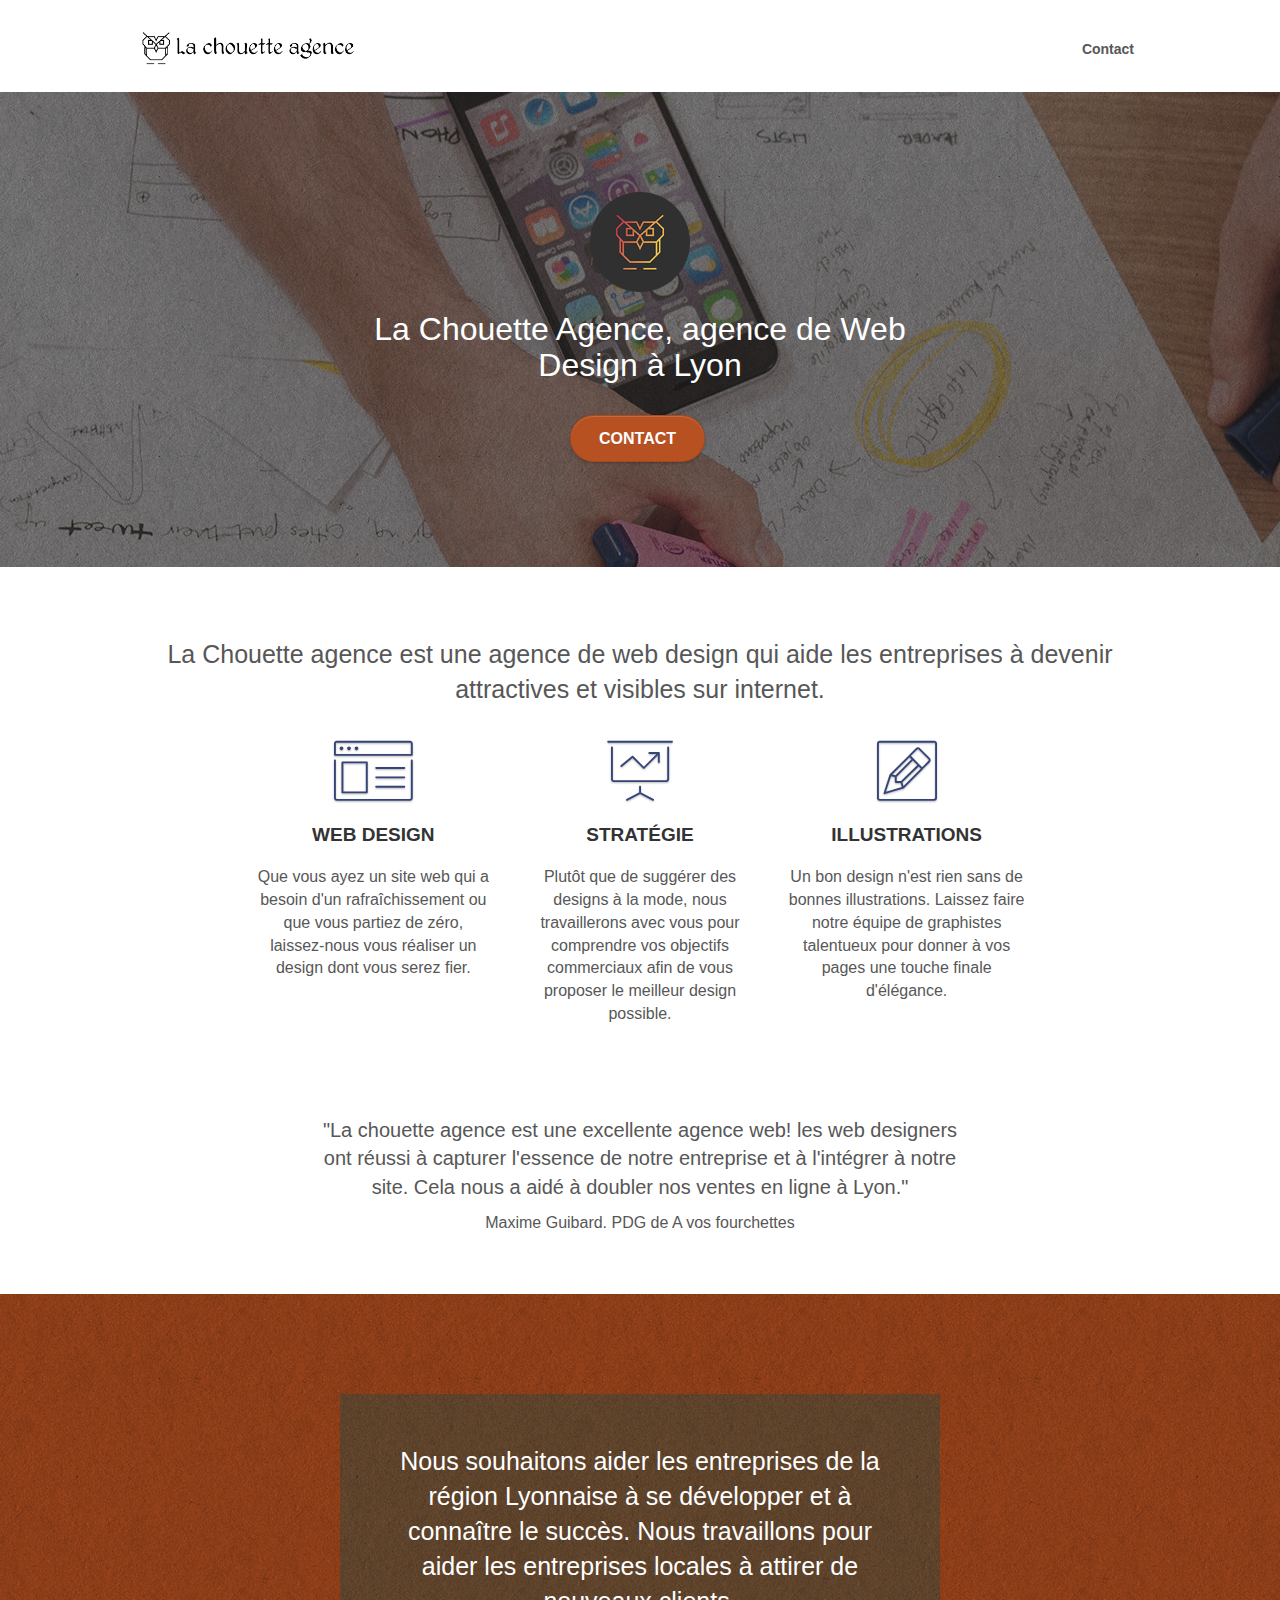
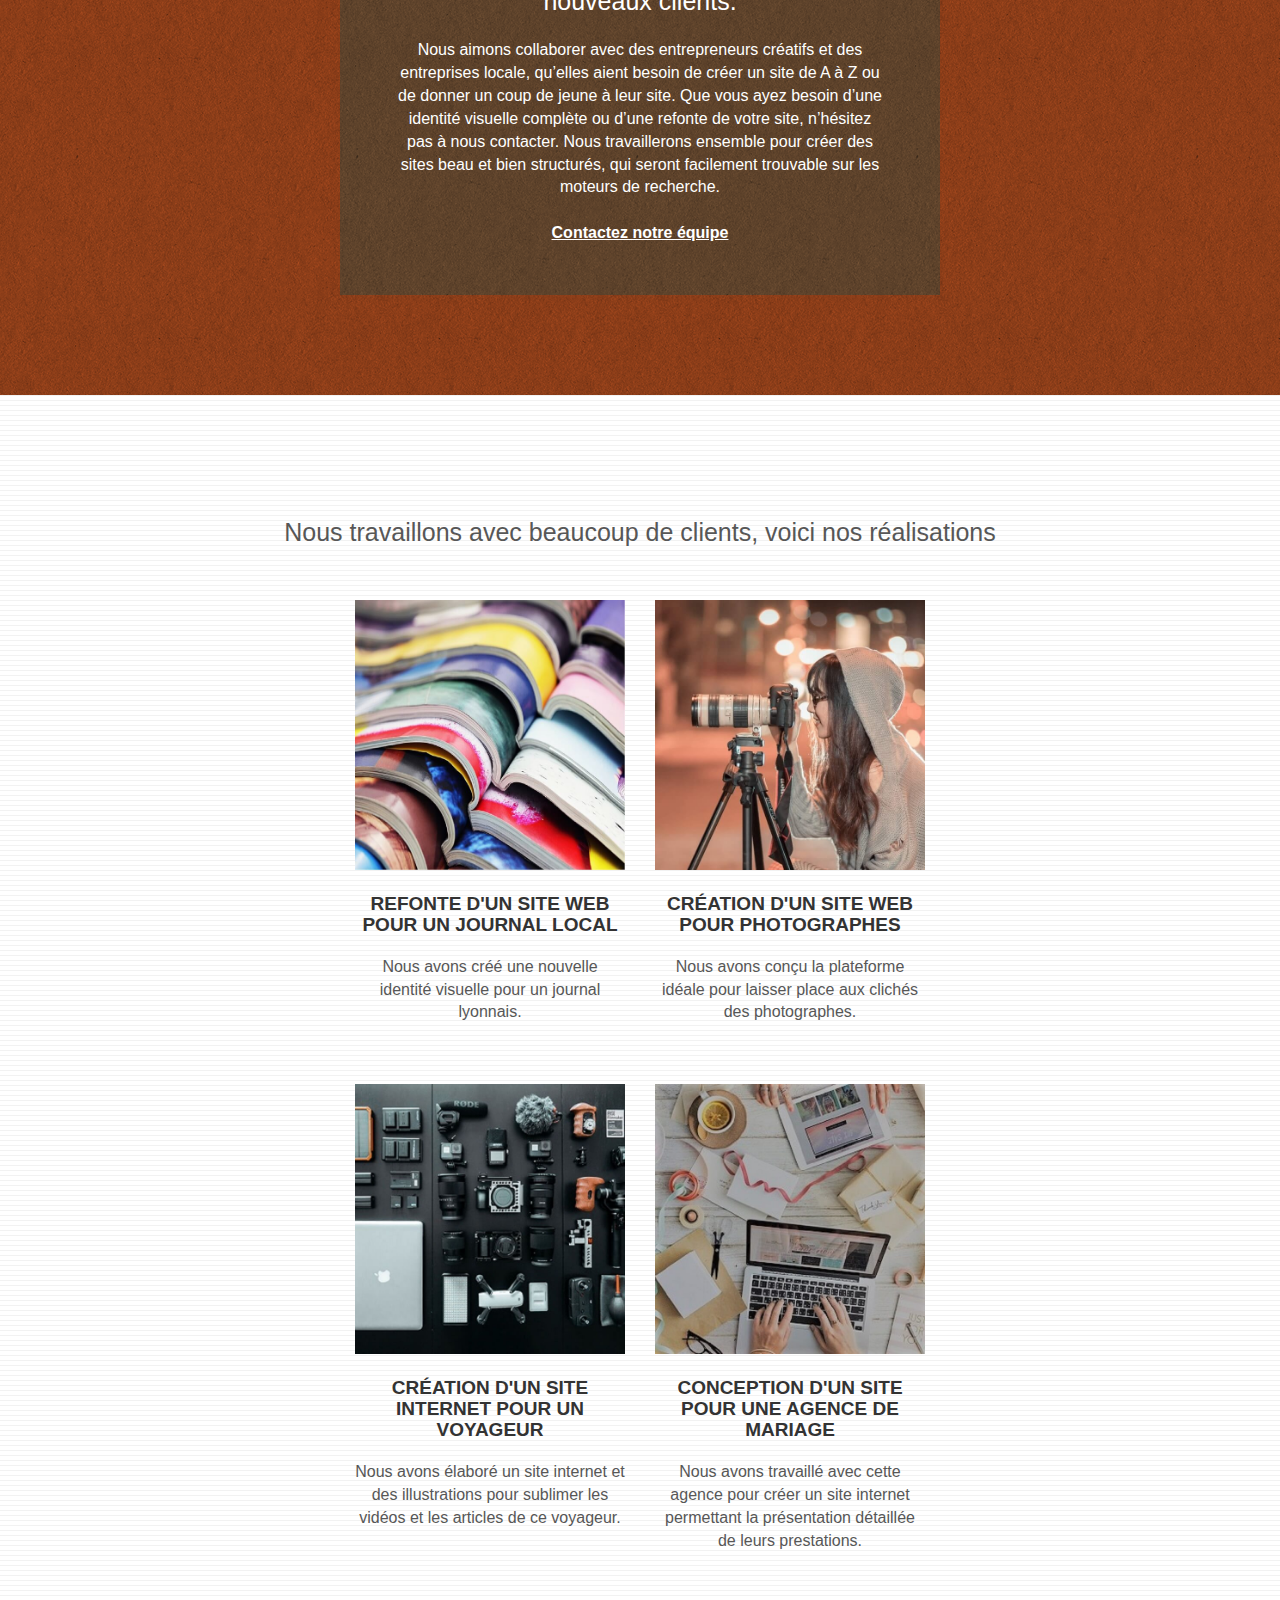
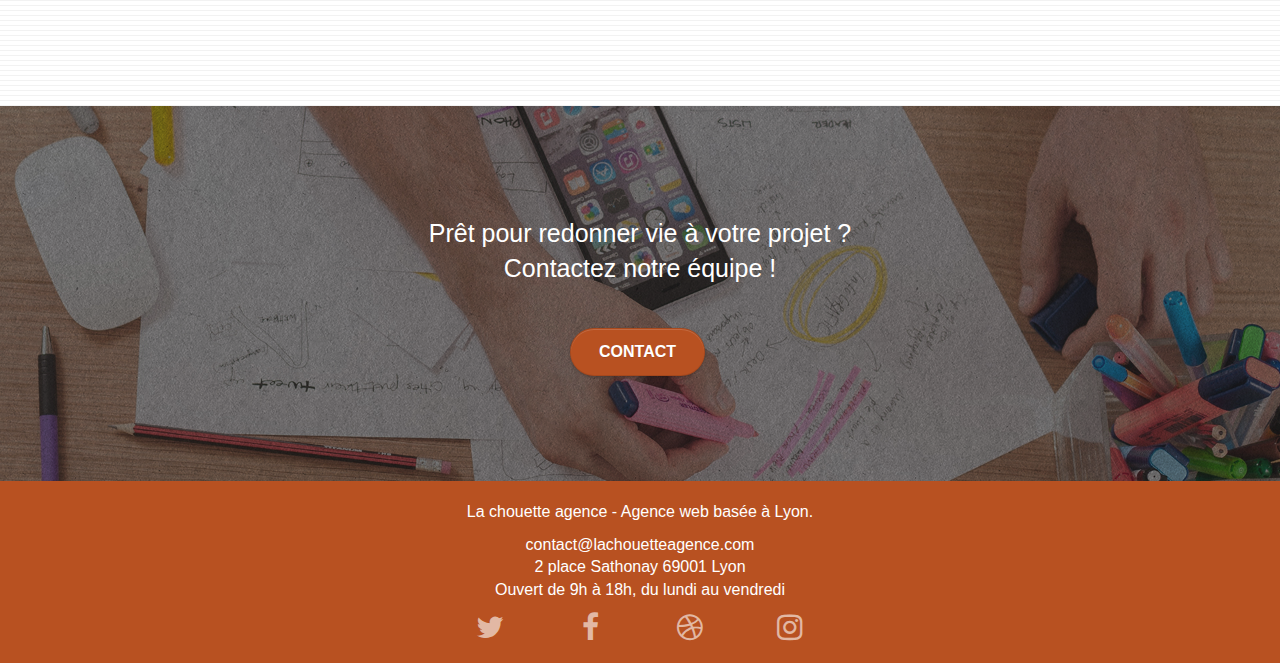
<file: index.html>
<!doctype html>
<html lang="fr">
	<head>
		<meta charset="utf-8">
		<meta name="description" content="Vous avez un projet web? La Chouette agence vous accompagne et vous guide pour donner vie à votre projet! Design de site internet et mobile. Présente sur Lyon, nous aidons les entreprises locales dans leur développement. Contactez-nous!">
		<meta name="robots" content="index, follow">
		<meta name="viewport" content="width=device-width, initial-scale=1.0, viewport-fit=cover">
		<link rel="shortcut icon" type="image/png" href="favicon.jpg">
		
		<link rel="stylesheet" type="text/css" href="./css/bootstrap.css">
		<link rel="stylesheet" type="text/css" href="style.css">
		<link rel="stylesheet" type="text/css" href="./css/font-awesome.css">
		<link rel="stylesheet" type="text/css" href="./css/et-line.css">
		
		
		<script src="./js/jquery-2.1.0.js"></script>
		<script src="./js/bootstrap.js"></script>
		<script src="./js/blocs.js"></script>
		<script src="./js/jquery.touchSwipe.js" defer></script>
		<script src="./js/gmaps.js"></script>

		<title>La Chouette agence, votre agence de Web Design sur Lyon!</title>

		
		<!-- Analytics -->
	
		<!-- Analytics END -->
		
	</head>

	<body>
		<!-- Principal conteneur -->
		<div class="page-container">
		
			<header class="bloc bgc-white l-bloc " id="bloc-0">
				<div class="container bloc-sm">
					<nav class="navbar row">
						<div class="navbar-header">
						<a class="navbar-brand" href="index.html" aria-label="Revenir sur la page d'accueil"><img src="img/la-chouette-agence.png" alt="logo et marque de la chouette agence atelier de web design lyon" height="40" /></a>
						</div>
						<a class="contact" href="Contactez-votre-agence-de-web-design.html" aria-label="Aller sur le formulaire de contact">Contact</a>
					</nav>
				</div>
			</header>

			<!-- presentation -->
			<main class="bloc bgc-dark-slate-blue bg-banniere d-bloc bg-t-edge bloc-bg-texture texture-paper b-parallax" id="bloc-1-hero">
				<div class="container bloc-lg">
					<div class="row tight-width-whitespace">
						<div class="col-sm-12">
							<img src="img/logo.png" class="center-block image-resize-mode" width="100" alt="logo chouette de la chouette agence" />
							<h1 class="text-center hero-bloc-text white">La Chouette Agence, agence de Web Design à Lyon</h1>
							<div class="text-center">
								<a href="Contactez-votre-agence-de-web-design.html" class="btn btn-lg btn-clean btn-rd cta-hero btn-atomic-tangerine" id="cta-hero" aria-label="Aller sur le formulaire de contact">Contact</a>
							</div>
						</div>
					</div>
				</div>
			</main>

			<!-- services -->
			<article class="bloc bgc-white l-bloc">
				<div class="container bloc-md">	
					<h2 class="text-center">La Chouette agence est une agence de web design qui aide les entreprises à devenir attractives et visibles sur internet.</h2>
					<div class="row voffset-lg med-width-whitespace">
						<article class="col-sm-4">
							<div class="text-center">
								<span class="et-icon-browser sm-shadow icon-dark-slate-blue icons icon-lg"></span>
							</div>
							<h3 class="mg-md text-center">Web design</h3>
							<p class="text-center ">Que vous ayez un site web qui a besoin d'un rafraîchissement ou que vous partiez de zéro, laissez-nous vous réaliser un design dont vous serez fier.</p>
						</article>
						<article class="col-sm-4">
							<div class="text-center">
								<span class="et-icon-presentation sm-shadow icon-dark-slate-blue icons icon-lg"></span>
							</div>
							<h3 class="mg-md text-center">Stratégie</h3>
							<p class="text-center ">Plutôt que de suggérer des designs à la mode, nous travaillerons avec vous pour comprendre vos objectifs commerciaux afin de vous proposer le meilleur design possible.</p>
						</article>
						<article class="col-sm-4">
							<div class="text-center">
								<span class="et-icon-edit sm-shadow icon-dark-slate-blue icons icon-lg"></span>
							</div>
							<h3 class="mg-md text-center">Illustrations</h3>
							<p class="text-center ">Un bon design n'est rien sans de bonnes illustrations. Laissez faire notre équipe de graphistes talentueux pour donner à vos pages une touche finale d'élégance.</p>
						</article>
					</div>
					<div class="row voffset-lg voffset">
						<div class="col-xs-12 col-md-8 col-md-offset-2 text-center">
							<p class="avis">"La chouette agence est une excellente agence web! les web designers ont réussi à capturer l'essence de notre entreprise et à l'intégrer à notre site. Cela nous a aidé à doubler nos ventes en ligne à Lyon."</p>
							<p>Maxime Guibard. PDG de A vos fourchettes</p>
						</div>
					</div>
				</div>
			</article>

			<!-- what-i-do -->
			<article class="bloc tc-white bgc-atomic-tangerine bg-presentation d-bloc bloc-bg-texture texture-paper b-parallax">
				<div class="container bloc-lg">
					<div class="row tight-width-whitespace black-background">
						<div class="col-sm-12">
							<h2 class="mg-md text-center tc-white">Nous souhaitons aider les entreprises de la région Lyonnaise à se développer et à connaître le succès. Nous travaillons pour aider les entreprises locales à attirer de nouveaux clients.</h2>
							<p class="text-center white">Nous aimons collaborer avec des entrepreneurs créatifs et des entreprises locale, qu’elles aient besoin de créer un site de A à Z ou de donner un coup de jeune à leur site. Que vous ayez besoin d’une identité visuelle complète ou d’une refonte de votre site, n’hésitez pas à nous contacter. Nous travaillerons ensemble pour créer des sites beau et bien structurés, qui seront facilement trouvable sur les moteurs de recherche. <br><br><a class="ltc-white bold-link" href="Contactez-votre-agence-de-web-design.html" aria-label="Aller sur le formulaire de contact">Contactez notre équipe</a></p>
						</div>
					</div>
				</div>
			</article>

			<!-- portfolio -->
			<article class="bloc bgc-white bg-lines-h2-bg bg-repeat l-bloc">
				<div class="container bloc-lg">
					<h2 class="text-center">Nous travaillons avec beaucoup de clients, voici nos réalisations</h2>
					<div class="row tight-width-whitespace portfolio-row">
						<section class="col-sm-6">
							<a href="#" data-lightbox="img/1.jpg" data-gallery-id="gallery-1" data-caption="Refonte d'un site web pour un journal local" data-frame="snapshot-lb"><img src="img/1.jpg" alt="livres ouverts empilés" class="img-responsive portfolio-thumb" /></a>
							<h3 class="mg-md text-center">Refonte d'un site web pour un journal local</h3>
							<p class="text-center">Nous avons créé une nouvelle identité visuelle pour un journal lyonnais.</p>
						</section>
						<section class="col-sm-6">
							<a href="#" data-lightbox="img/2.jpg" data-gallery-id="gallery-1" data-caption="Création d'un site web pour photographes" data-frame="snapshot-lb"><img src="img/2.jpg" class="img-responsive portfolio-thumb" alt="photographe de profil" /></a>
							<h3 class="mg-md text-center">Création d'un site web pour photographes</h3>
							<p class="text-center">Nous avons conçu la plateforme idéale pour laisser place aux clichés des photographes.</p>
						</section>
					</div>
					<div class="row tight-width-whitespace portfolio-row">
						<section class="col-sm-6">
							<a href="#" data-lightbox="img/3.jpg" data-gallery-id="gallery-1" data-caption="Création d'un site internet pour un voyageur" data-frame="snapshot-lb"><img src="img/3.jpg" class="img-responsive portfolio-thumb" alt="matériel photographique et informatique d'un voyageur"/></a>
							<h3 class="mg-md text-center">Création d'un site internet pour un voyageur</h3>
							<p class="text-center">Nous avons élaboré un site internet et des illustrations pour sublimer les vidéos et les articles de ce voyageur.</p>
						</section>
						<section class="col-sm-6">
							<a href="#" data-lightbox="img/4.jpg" data-gallery-id="gallery-1" data-caption="Conception d'un site pour une agence de mariage" data-frame="snapshot-lb"><img src="img/4.jpg" class="img-responsive portfolio-thumb" alt="conception et travail créatif sur bureau" /></a>
							<h3 class="mg-md text-center">Conception d'un site pour une agence de mariage</h3>
							<p class="text-center">Nous avons travaillé avec cette agence pour créer un site internet permettant la présentation détaillée de leurs prestations.</p>
						</section>
					</div>
				</div>
			</article>

			<!-- cta -->
			<aside class="bloc bgc-dark-slate-blue bg-banniere d-bloc bloc-bg-texture texture-paper" id="bloc-5-cta">
				<div class="container bloc-lg">
					<div class="col-sm-12 text-center">
						<h2 class="mg-md text-center white">Prêt pour redonner vie à votre projet ?<br>Contactez notre équipe !</h2>
						<a href="Contactez-votre-agence-de-web-design.html" class="btn btn-atomic-tangerine btn-clean btn-rd btn-lg cta-hero" aria-label="Aller sur le formulaire de contact">Contact</a>
					</div>
				</div>
			</aside>

			<footer class="bloc bgc-atomic-tangerine d-bloc" id="bloc-8">
				<div class="container bloc-sm">
					<div class="row">
						<div class="col-sm-12">
							<p class="text-center white">La chouette agence - Agence web basée à Lyon.</p>
							<p class="text-center white">contact@lachouetteagence.com<br>2 place Sathonay 69001 Lyon<br>Ouvert de 9h à 18h, du lundi au vendredi<br></p>
							<div class="row row-no-gutters social">
								<div class="col-sm-3">
									<div class="text-center">
										<a class="social" href="http://twitter.com/" target="_blank" aria-label="Lien vers le site twitter"><span class="fa fa-twitter icon-md"></span></a>
									</div>
								</div>
								<div class="col-sm-3">
									<div class="text-center">
										<a class="social" href="https://www.facebook.com/" target="_blank" aria-label="Lien vers le site facebook"><span class="fa fa-facebook icon-md"></span></a>
									</div>
								</div>
								<div class="col-sm-3">
									<div class="text-center">
										<a class="social" href="https://dribbble.com/" target="_blank" aria-label="Lien vers le site dribble"><span class="fa fa-dribbble icon-md"></span></a>
									</div>
								</div>
								<div class="col-sm-3">
									<div class="text-center">
										<a class="social" href="https://www.instagram.com/?hl=fr" target="_blank" aria-label="Lien vers le site instagram"><span class="fa fa-instagram icon-md"></span></a>
									</div>
								</div>
							</div>
						</div>
					</div>
				</div>
			</footer>
		</div>
	</body>
</html>
</file>
<file: style.css>
body {
    margin: 0;
    padding: 0;
    background: #FFF;
    overflow-x: hidden;
    -webkit-font-smoothing: antialiased;
    -moz-osx-font-smoothing: grayscale;
}

form {
    margin-right: 6%;
    margin-left: 6%;
}

a,
button {
    transition: all .3s ease-in-out;
    outline: none!important;
}

a:hover {
    text-decoration: none;
    cursor: pointer;
}

#page-loading-blocs-notifaction {
    position: fixed;
    top: 0;
    bottom: 0;
    width: 100%;
    z-index: 100000;
    background: #FFFFFF url("img/pageload-spinner.gif") no-repeat center center;
}

.bloc {
    width: 100%;
    clear: both;
    background: 50% 50% no-repeat;
    padding: 0 50px;
    -webkit-background-size: cover;
    -moz-background-size: cover;
    -o-background-size: cover;
    background-size: cover;
    position: relative;
}

.bloc .container {
    padding-left: 0;
    padding-right: 0;
}

.bloc-lg {
    padding: 100px 50px;
}

.bloc-md {
    padding: 50px;
}

.bloc-sm {
    padding: 20px 50px;
}

.bg-center,
.bg-l-edge,
.bg-r-edge,
.bg-t-edge,
.bg-b-edge,
.bg-tl-edge,
.bg-bl-edge,
.bg-tr-edge,
.bg-br-edge,
.bg-repeat {
    -webkit-background-size: auto!important;
    -moz-background-size: auto!important;
    -o-background-size: auto!important;
    background-size: auto!important;
}

.bg-repeat {
    background: repeat;
}

.bg-t-edge {
    background: top no-repeat;
}

.bloc-bg-texture::before {
    content: "";
    background-size: 2px 2px;
    position: absolute;
    top: 0;
    bottom: 0;
    left: 0;
    right: 0;
}

.texture-paper::before {
    background: url("img/texture-paper.png");
    background-size: 280px 280px;
    z-index: 0;
}

.b-parallax {
    background-attachment: fixed;
}

.d-bloc {
    color: rgba(255, 255, 255, .7);
}

.d-bloc button:hover {
    color: rgba(255, 255, 255, .9);
}

.d-bloc .icon-round,
.d-bloc .icon-square,
.d-bloc .icon-rounded,
.d-bloc .icon-semi-rounded-a,
.d-bloc .icon-semi-rounded-b {
    border-color: rgba(255, 255, 255, .9);
}

.d-bloc .divider-h span {
    border-color: rgba(255, 255, 255, .2);
}

.d-bloc .a-btn,
.d-bloc .navbar a,
.d-bloc .navbar-brand,
.d-bloc a .icon-sm,
.d-bloc a .icon-md,
.d-bloc a .icon-lg,
.d-bloc a .icon-xl,
.d-bloc h1 a,
.d-bloc h2 a,
.d-bloc h3 a,
.d-bloc h4 a,
.d-bloc h5 a,
.d-bloc h6 a,
.d-bloc p a {
    color: rgba(255, 255, 255, .6);
}

.d-bloc .a-btn:hover,
.d-bloc .navbar a:hover,
.d-bloc .navbar-brand:hover,
.d-bloc a:hover .icon-sm,
.d-bloc a:hover .icon-md,
.d-bloc a:hover .icon-lg,
.d-bloc a:hover .icon-xl,
.d-bloc h1 a:hover,
.d-bloc h2 a:hover,
.d-bloc h3 a:hover,
.d-bloc h4 a:hover,
.d-bloc h5 a:hover,
.d-bloc h6 a:hover,
.d-bloc p a:hover {
    color: rgba(255, 255, 255, 1);
}

.d-bloc .navbar-toggle .icon-bar {
    background: rgba(255, 255, 255, 1);
}

.d-bloc .btn-wire,
.d-bloc .btn-wire:hover {
    color: rgba(255, 255, 255, 1);
    border-color: rgba(255, 255, 255, 1);
}

.d-bloc .panel {
    color: rgba(0, 0, 0, .5);
}

.d-bloc .panel button:hover {
    color: rgba(0, 0, 0, .7);
}

.d-bloc .panel icon {
    border-color: rgba(0, 0, 0, .7);
}

.d-bloc .panel .divider-h span {
    border-color: rgba(0, 0, 0, .1);
}

.d-bloc .panel .a-btn {
    color: rgba(0, 0, 0, .6);
}

.d-bloc .panel .a-btn:hover {
    color: rgba(0, 0, 0, 1);
}

.d-bloc .panel .btn-wire,
.d-bloc .panel .btn-wire:hover {
    color: rgba(0, 0, 0, .7);
    border-color: rgba(0, 0, 0, .3);
}

.d-bloc .panel,
.l-bloc {
    color: rgba(0, 0, 0, .5);
}

.d-bloc .panel button:hover,
.l-bloc button:hover {
    color: rgba(0, 0, 0, .7);
}

.l-bloc .icon-round,
.l-bloc .icon-square,
.l-bloc .icon-rounded,
.l-bloc .icon-semi-rounded-a,
.l-bloc .icon-semi-rounded-b {
    border-color: rgba(0, 0, 0, .7);
}

.d-bloc .panel .divider-h span,
.l-bloc .divider-h span {
    border-color: rgba(0, 0, 0, .1);
}

.d-bloc .panel .a-btn,
.l-bloc .a-btn,
.l-bloc .navbar a,
.l-bloc .navbar-brand,
.l-bloc a .icon-sm,
.l-bloc a .icon-md,
.l-bloc a .icon-lg,
.l-bloc a .icon-xl,
.l-bloc h1 a,
.l-bloc h2 a,
.l-bloc h3 a,
.l-bloc h4 a,
.l-bloc h5 a,
.l-bloc h6 a,
.l-bloc p a {
    color: rgba(0, 0, 0, .6);
}

.d-bloc .panel .a-btn:hover,
.l-bloc .a-btn:hover,
.l-bloc .navbar a:hover,
.l-bloc .navbar-brand:hover,
.l-bloc a:hover .icon-sm,
.l-bloc a:hover .icon-md,
.l-bloc a:hover .icon-lg,
.l-bloc a:hover .icon-xl,
.l-bloc h1 a:hover,
.l-bloc h2 a:hover,
.l-bloc h3 a:hover,
.l-bloc h4 a:hover,
.l-bloc h5 a:hover,
.l-bloc h6 a:hover,
.l-bloc p a:hover {
    color: rgba(0, 0, 0, 1);
}

.l-bloc .navbar-toggle .icon-bar {
    color: rgba(0, 0, 0, .6);
}

.d-bloc .panel .btn-wire,
.d-bloc .panel .btn-wire:hover,
.l-bloc .btn-wire,
.l-bloc .btn-wire:hover {
    color: rgba(0, 0, 0, .7);
    border-color: rgba(0, 0, 0, .3);
}

.voffset {
    margin-top: 30px;
}

.voffset-lg {
    margin-top: 80px;
}

.row-no-gutters {
    margin-right: 0;
    margin-left: 0;
}

.row.row-no-gutters > [class^="col-"],
.row.row-no-gutters > [class*=" col-"] {
    padding-right: 0;
    padding-left: 0;
}

#bloc-1-hero h1 {
    font-size: 32px;
}

.navbar {
    margin-bottom: 0;
    z-index: 1;
}

.navbar-brand {
    height: auto;
    padding: 3px 15px;
    font-size: 25px;
    font-weight: normal;
    font-weight: 600;
    line-height: 44px;
}

.navbar-brand img {
    max-height: 200px;
    margin: 0 5px 0 0;
    display: inline;
}

.navbar-brand img[src$=svg] {
    min-width: 100px;
}

.nav-center .navbar-brand img {
    margin: 0;
}

.navbar .nav {
    padding-top: 2px;
    margin-right: -16px;
    float: right;
    z-index: 1;
}

.nav > li {
    float: left;
    margin-top: 4px;
    font-size: 16px;
}

.navbar-nav .open .dropdown-menu > li > a {
    text-align: inherit;
}

.nav > li a:hover,
.nav > li a:focus {
    background: transparent;
}

.navbar-toggle {
    margin: 10px 10px 0 0;
    border: 0px;
}

.navbar-toggle:hover {
    background: transparent!important;
}

.navbar-toggle .icon-bar {
    background-color: rgba(0, 0, 0, .5);
    width: 26px;
}

.nav-invert .navbar .nav {
    float: left;
}

.nav-invert .navbar-header,
.nav-invert .navbar-brand {
    float: right;
    position: relative;
    z-index: 2;
}

@media (min-width: 768px) {
    .site-navigation {
        position: absolute;
        top: 50%;
        right: 20px;
        transform: translate(0, -50%);
        -webkit-transform: translateY(-50%);
    }
    .nav > li .dropdown-menu a,
    .nav > li .dropdown-menu a:hover {
        color: #484848;
    }
    .nav-invert .site-navigation {
        left: 0;
        right: 0;
    }
    .nav-center {
        text-align: center;
    }
    .nav-center .navbar-header {
        width: 100%;
    }
    .nav-center .navbar-header,
    .nav-center .navbar-brand,
    .nav-center .nav > li {
        float: none;
        display: inline-block;
    }
    .nav-center .site-navigation {
        position: relative;
        width: 100%;
        right: 0;
        margin-right: 0px;
        margin-top: 20px;
    }
    .nav-center.mini-nav .navbar-toggle {
        float: none;
        margin: 10px auto 0;
    }
}

.nav > li > .dropdown a {
    background: none!important;
    display: block;
    padding: 14px 15px;
}

nav .caret {
    margin: 0 5px;
}

.dropdown-menu .dropdown-menu {
    top: -8px;
    left: 100%;
}

.dropdown-menu .dropmenu-flow-right {
    top: 100%;
    left: 0;
    margin-left: -1px;
    border-top-left-radius: 0;
    border-top-right-radius: 0;
}

.dropdown-menu .dropdown span {
    border: 4px solid black;
    border-top-color: transparent;
    border-right-color: transparent;
    border-bottom-color: transparent;
    margin: 6px -5px 0 0!important;
    float: right;
}

.mg-md {
    margin-top: 10px;
    margin-bottom: 20px;
}

.mg-lg {
    margin-top: 10px;
    margin-bottom: 40px;
}

.btn {
    margin: 0 5px 5px 0;
}

.btn.pull-right {
    margin: 0 0 5px 5px;
}

.btn-d,
.btn-d:hover,
.btn-d:focus {
    color: #FFF;
    background: rgba(0, 0, 0, .3);
}

button {
    outline: none!important;
}

.btn-rd {
    border-radius: 40px;
}

.btn-clean {
    border: 1px solid rgba(0, 0, 0, .08);
    border-bottom-color: rgba(0, 0, 0, .1);
    text-shadow: 0 1px 0 rgba(0, 0, 1, .1);
    box-shadow: 0 1px 3px rgba(0, 0, 1, .25), inset 0 1px 0 0 rgba(255, 255, 255, .15);
}

.icon-md {
    font-size: 30px!important;
}

.icon-lg {
    font-size: 60px!important;
}

.sm-shadow {
    text-shadow: 0 1px 2px rgba(0, 0, 0, .3);
}

.panel-sq,
.panel-sq .panel-heading,
.panel-sq .panel-footer {
    border-radius: 0;
}

.panel-rd {
    border-radius: 30px;
}

.panel-rd .panel-heading {
    border-radius: 29px 29px 0 0;
}

.panel-rd .panel-footer {
    border-radius: 0 0 29px 29px;
}

.form-control {
    border-color: rgba(0, 0, 0, .1);
    box-shadow: none;
}

.scrollToTop {
    width: 40px;
    height: 40px;
    position: fixed;
    bottom: 20px;
    right: 20px;
    opacity: 0;
    z-index: 500;
    transition: all .3s ease-in-out;
}

.scrollToTop span {
    margin-top: 6px;
}

.showScrollTop {
    font-size: 14px;
    opacity: 1;
}

a[data-lightbox] {
    position: relative;
    display: block;
    text-align: center;
}

a[data-lightbox]:hover::before {
    content: "+";
    font-family: "HelveticaNeue-Light", "Helvetica Neue Light", "Helvetica Neue", Helvetica, Arial;
    font-size: 32px;
    width: 50px;
    height: 50px;
    margin-left: -25px;
    border-radius: 50%;
    background: rgba(0, 0, 0, .6);
    color: #FFF;
    font-weight: 100;
    z-index: 1;
    position: absolute;
    top: 50%;
    transform: translateY(-50%);
    -webkit-transform: translateY(-50%);
}

a[data-lightbox]:hover img {
    opacity: 0.6;
    -webkit-animation-fill-mode: none;
    animation-fill-mode: none;
}

#lightbox-modal {
    display: flex;
    align-items: center;
}

#lightbox-modal .modal-dialog {
    width: 90%;
    max-width: 900px;
    margin: 0 auto 0;
}

#lightbox-modal .modal-dialog img {
    max-height: 90vh;
    margin: 0 auto;
}

.lightbox-caption {
    padding: 20px;
    color: #FFF;
    background: rgba(0, 0, 0, .5);
    position: absolute;
    left: 15px;
    right: 15px;
    bottom: 5px;
}

.close-lightbox {
    color: #FFF;
    font-size: 30px;
    position: absolute;
    top: 20px;
    right: 20px;
    z-index: 20;
    background: rgba(0, 0, 0, .5);
    border: none;
    line-height: 30px;
    padding: 0 9px 5px;
    opacity: 0.3;
}

.close-lightbox:hover,
.next-lightbox:hover,
.prev-lightbox:hover {
    opacity: 1.0;
    color: #FFF;
}

.next-lightbox,
.prev-lightbox {
    font-size: 20px;
    color: rgba(255, 255, 255, .9);
    background: rgba(0, 0, 0, .5);
    transition: all .2s ease-in-out;
    position: absolute;
    top: 45%;
    z-index: 1;
    opacity: 0.4;
}

.next-lightbox {
    padding: 6px 8px 1px 13px;
    right: 25px;
}

.prev-lightbox {
    padding: 6px 13px 1px 10px;
    left: 25px;
}

.snapshot-lb .modal-body {
    padding-bottom: 45px;
}

.snapshot-lb .lightbox-caption {
    padding: 0;
    color: rgba(0, 0, 0, .5);
    background: none;
}

h1,
h2,
h3,
h4,
h5,
h6,
p,
label,
.btn,
a {
    font-family: "helvetica";
    font-weight: 400;
    color: #575757!important;
}

.container {
    max-width: 1000px;
}

.hero-bloc-text {
    font-size: 38px;
}

.hero-bloc-text-sub {
    font-size: 36px;
}

.statement-bloc-text {
    line-height: 26px;
    font-style: italic;
    font-size: 20px;
    text-align: center;
    font-weight: lighter;
    max-width: 520px;
    margin: auto auto auto auto;
}

p {
    font-size: 16px;
    
}

.avis {
    font-size: 20px;
}

.tight-width-whitespace {
    max-width: 600px;
    margin: auto auto auto auto;
}

.h1 {
    font-size: 35px;
    font-family: "Open Sans";
}

.cta-hero {
    margin-top: 22px;
    color: #FFFFFF!important;
    text-transform: uppercase;
    padding: 12px 28px 12px 28px;
    font-size: 16px;
    font-weight: 700;
}

.social {
    max-width: 400px;
    margin: auto auto auto auto;
}

h2 {
    font-size: 25px;
    line-height: 1.4em;
    z-index: 2;
}

h3 {
    font-size: 19px;
    text-transform: uppercase;
    font-weight: 700;
    color: #333333!important;
}

.med-width-whitespace {
    max-width: 800px;
    margin: auto auto auto auto;
    box-shadow: 0px 0px 0px #000000;
}

h1 {
    color: #333333!important;
}

h4 {
    color: #333333!important;
}

.icons {
    margin-bottom: 14px;
    margin-top: 24px;
}

.white {
    color: #FFFFFF!important;
}

.portfolio-thumb {
    margin-bottom: 24px;
}

.portfolio-row {
    margin-bottom: 44px;
    margin-top: 50px;
}

.avatar {
    box-shadow: 0px 4px 9px rgba(0, 0, 0, 0.3);
}

.black-background {
    background-color: rgba(99, 91, 68, 0.7);
    padding: 40px 40px 40px 40px;
}

.bold-link {
    font-weight: 900;
    text-decoration: underline!important;
}

.bgc-white {
    background-color: #FFFFFF;
}

.bgc-dark-slate-blue {
    background-color: #364577;
}

.bgc-atomic-tangerine {
    background-color:#b85121;
}

.tc-white {
    color: #FFFFFF!important;
}

.btn-atomic-tangerine {
    background: #b85121;
    color: #FFFFFF!important;
}

.btn-atomic-tangerine:hover {
    background: #c27956!important;
    color: #FFFFFF!important;
}

.ltc-white {
    color: #FFFFFF!important;
}

.ltc-white:hover {
    color: #cccccc!important;
}

.ltc-atomic-tangerine {
    color: #F3976C!important;
}

.ltc-atomic-tangerine:hover {
    color: #c27956!important;
}

.icon-dark-slate-blue {
    color: #364577!important;
    border-color: #364577!important;
}

.bg-dots-bg {
    background-image: url("img/dots-bg.png");
}

.bg-lines-h2-bg {
    background-image: url("img/lines-h2-bg.png");
}

.bg-banniere {
    background-image: url("img/la-chouette-agence-banniere.jpg");
}

.bg-presentation {
    background-image: url("img/image-de-presentation.jpg");
}

.contact {
    position: absolute;
    top: 35%;
    right: 20px;
    font-weight: bold;
}

@media (max-width: 1024px) {
    .bloc {
        padding-left: 20px;
        padding-right: 20px;
    }
    .bloc.full-width-bloc,
    .bloc-tile-2.full-width-bloc .container,
    .bloc-tile-3.full-width-bloc .container,
    .bloc-tile-4.full-width-bloc .container {
        padding-left: 0;
        padding-right: 0;
    }
}

@media (max-width: 992px) and (min-width: 768px) {
    .navbar .nav {
        max-width: 80%
    }
    .nav-center.navbar .nav {
        max-width: 100%
    }
}

@media only screen and (min-width: 768px) and (max-width: 1024px) and (orientation: landscape) {
    .b-parallax {
        background-attachment: scroll;
    }
}

@media only screen and (min-width: 1024px) and (max-width: 1366px) and (-webkit-min-device-pixel-ratio: 1.5) {
    .b-parallax {
        background-attachment: scroll;
    }
}

@media (max-width: 991px) {
    .container {
        width: 100%;
    }
    .b-parallax {
        background-attachment: scroll;
    }
    .page-container,
    #hero-bloc {
        overflow-x: hidden;
        position: relative;
    }
    .bloc-group,
    .bloc-group .bloc {
        display: block;
        width: 100%;
    }
    .bloc-fill-screen .fill-bloc-top-edge,
    .bloc-fill-screen .fill-bloc-bottom-edge {
        padding: 0 20px;
    }
}

@media (max-width: 767px) {
    .page-container {
        overflow-x: hidden;
        position: relative;
    }
    h1,
    h2,
    h3,
    h4,
    h5,
    h6,
    p,
    #disqus_thread {
        padding-left: 10px!important;
        padding-right: 10px!important;
    }
    .b-parallax {
        background-attachment: scroll;
    }
    .navbar .nav {
        padding-top: 0;
        border-top: 1px solid rgba(0, 0, 0, .2);
        float: none!important;
    }
    .navbar.row {
        margin-left: 0;
        margin-right: 0;
    }
    .site-navigation {
        position: inherit;
        transform: none;
        -webkit-transform: none;
        -ms-transform: none;
    }
    .nav > li {
        margin-top: 0;
        border-bottom: 1px solid rgba(0, 0, 0, .1);
        background: rgba(0, 0, 0, .05);
        text-align: left;
        padding-left: 15px;
        width: 100%;
    }
    .nav > li:hover {
        background: rgba(0, 0, 0, .08);
    }
    .dropdown .dropdown a .caret {
        float: none;
        margin: 5px 0 0 10px!important;
        border: 4px solid black;
        border-bottom-color: transparent;
        border-right-color: transparent;
        border-left-color: transparent;
    }
    #hero-bloc .navbar .nav {
        background: rgba(0, 0, 0, .8);
    }
    #hero-bloc .navbar .nav a {
        color: rgba(255, 255, 255, .6);
    }
    .hero {
        padding: 50px 0;
    }
    .hero-nav {
        left: -1px;
        right: -1px;
    }
    .navbar-collapse {
        padding: 0;
        overflow-x: hidden;
        -webkit-box-shadow: none;
        box-shadow: none;
    }
    .navbar-brand img {
        max-height: 40px;
        width: auto;
    }
    .nav-invert .navbar-header {
        float: none;
        width: 100%;
    }
    .nav-invert .navbar-toggle {
        float: left;
        margin-left: 10px;
    }
    .bloc {
        padding-left: 0;
        padding-right: 0;
    }
    .bloc-xxl,
    .bloc-xl,
    .bloc-lg {
        padding: 40px 0;
    }
    .bloc-sm,
    .bloc-md {
        padding-left: 0;
        padding-right: 0;
    }
    .bloc-tile-2 .container,
    .bloc-tile-3 .container,
    .bloc-tile-4 .container,
    .bloc-fill-screen .fill-bloc-top-edge,
    .bloc-fill-screen .fill-bloc-bottom-edge {
        padding-left: 0;
        padding-right: 0;
    }
    .a-block {
        padding: 0 10px;
    }
    .btn-dwn {
        display: none;
    }
    .voffset {
        margin-top: 5px;
    }
    .voffset-md {
        margin-top: 20px;
    }
    .voffset-lg {
        margin-top: 30px;
    }
    form {
        padding: 5px;
    }
    .close-lightbox {
        display: inline-block;
    }
    .blocsapp-device-iphone5 {
        background-size: 216px 425px;
        padding-top: 60px;
        width: 216px;
        height: 425px;
    }
    .blocsapp-device-iphone5 img {
        width: 180px;
        height: 320px;
    }
}

@media (max-width: 400px) {
    .bloc {
        padding-left: 0;
        padding-right: 0;
    }
}

@media (max-width: 767px) {
    .bloc-mob-center-text {
        text-align: center;
    }
}
</file>
<file: css/et-line.css>
@font-face {
    font-family: et-line;
    src: url(../fonts/et-line.eot);
    src: url(../fonts/et-line.eot?#iefix) format('embedded-opentype'), url(../fonts/et-line.woff) format('woff'), url(../fonts/et-line.ttf) format('truetype'), url(../fonts/et-line.svg#et-line) format('svg');
    font-weight: 400;
    font-style: normal
}

.et-icon-adjustments,
.et-icon-alarmclock,
.et-icon-anchor,
.et-icon-aperture,
.et-icon-attachment,
.et-icon-bargraph,
.et-icon-basket,
.et-icon-beaker,
.et-icon-bike,
.et-icon-book-open,
.et-icon-briefcase,
.et-icon-browser,
.et-icon-calendar,
.et-icon-camera,
.et-icon-caution,
.et-icon-chat,
.et-icon-circle-compass,
.et-icon-clipboard,
.et-icon-clock,
.et-icon-cloud,
.et-icon-compass,
.et-icon-desktop,
.et-icon-dial,
.et-icon-document,
.et-icon-documents,
.et-icon-download,
.et-icon-dribbble,
.et-icon-edit,
.et-icon-envelope,
.et-icon-expand,
.et-icon-facebook,
.et-icon-flag,
.et-icon-focus,
.et-icon-gears,
.et-icon-genius,
.et-icon-gift,
.et-icon-global,
.et-icon-globe,
.et-icon-googleplus,
.et-icon-grid,
.et-icon-happy,
.et-icon-hazardous,
.et-icon-heart,
.et-icon-hotairballoon,
.et-icon-hourglass,
.et-icon-key,
.et-icon-laptop,
.et-icon-layers,
.et-icon-lifesaver,
.et-icon-lightbulb,
.et-icon-linegraph,
.et-icon-linkedin,
.et-icon-lock,
.et-icon-magnifying-glass,
.et-icon-map,
.et-icon-map-pin,
.et-icon-megaphone,
.et-icon-mic,
.et-icon-mobile,
.et-icon-newspaper,
.et-icon-notebook,
.et-icon-paintbrush,
.et-icon-paperclip,
.et-icon-pencil,
.et-icon-phone,
.et-icon-picture,
.et-icon-pictures,
.et-icon-piechart,
.et-icon-presentation,
.et-icon-pricetags,
.et-icon-printer,
.et-icon-profile-female,
.et-icon-profile-male,
.et-icon-puzzle,
.et-icon-quote,
.et-icon-recycle,
.et-icon-refresh,
.et-icon-ribbon,
.et-icon-rss,
.et-icon-sad,
.et-icon-scissors,
.et-icon-scope,
.et-icon-search,
.et-icon-shield,
.et-icon-speedometer,
.et-icon-strategy,
.et-icon-streetsign,
.et-icon-tablet,
.et-icon-target,
.et-icon-telescope,
.et-icon-toolbox,
.et-icon-tools,
.et-icon-tools-2,
.et-icon-trophy,
.et-icon-tumblr,
.et-icon-twitter,
.et-icon-upload,
.et-icon-video,
.et-icon-wallet,
.et-icon-wine {
    font-family: et-line;
    speak: none;
    font-style: normal;
    font-weight: 400;
    font-variant: normal;
    text-transform: none;
    line-height: 1;
    -webkit-font-smoothing: antialiased;
    -moz-osx-font-smoothing: grayscale;
    display: inline-block
}

.et-icon-mobile:before {
    content: "\e000"
}

.et-icon-laptop:before {
    content: "\e001"
}

.et-icon-desktop:before {
    content: "\e002"
}

.et-icon-tablet:before {
    content: "\e003"
}

.et-icon-phone:before {
    content: "\e004"
}

.et-icon-document:before {
    content: "\e005"
}

.et-icon-documents:before {
    content: "\e006"
}

.et-icon-search:before {
    content: "\e007"
}

.et-icon-clipboard:before {
    content: "\e008"
}

.et-icon-newspaper:before {
    content: "\e009"
}

.et-icon-notebook:before {
    content: "\e00a"
}

.et-icon-book-open:before {
    content: "\e00b"
}

.et-icon-browser:before {
    content: "\e00c"
}

.et-icon-calendar:before {
    content: "\e00d"
}

.et-icon-presentation:before {
    content: "\e00e"
}

.et-icon-picture:before {
    content: "\e00f"
}

.et-icon-pictures:before {
    content: "\e010"
}

.et-icon-video:before {
    content: "\e011"
}

.et-icon-camera:before {
    content: "\e012"
}

.et-icon-printer:before {
    content: "\e013"
}

.et-icon-toolbox:before {
    content: "\e014"
}

.et-icon-briefcase:before {
    content: "\e015"
}

.et-icon-wallet:before {
    content: "\e016"
}

.et-icon-gift:before {
    content: "\e017"
}

.et-icon-bargraph:before {
    content: "\e018"
}

.et-icon-grid:before {
    content: "\e019"
}

.et-icon-expand:before {
    content: "\e01a"
}

.et-icon-focus:before {
    content: "\e01b"
}

.et-icon-edit:before {
    content: "\e01c"
}

.et-icon-adjustments:before {
    content: "\e01d"
}

.et-icon-ribbon:before {
    content: "\e01e"
}

.et-icon-hourglass:before {
    content: "\e01f"
}

.et-icon-lock:before {
    content: "\e020"
}

.et-icon-megaphone:before {
    content: "\e021"
}

.et-icon-shield:before {
    content: "\e022"
}

.et-icon-trophy:before {
    content: "\e023"
}

.et-icon-flag:before {
    content: "\e024"
}

.et-icon-map:before {
    content: "\e025"
}

.et-icon-puzzle:before {
    content: "\e026"
}

.et-icon-basket:before {
    content: "\e027"
}

.et-icon-envelope:before {
    content: "\e028"
}

.et-icon-streetsign:before {
    content: "\e029"
}

.et-icon-telescope:before {
    content: "\e02a"
}

.et-icon-gears:before {
    content: "\e02b"
}

.et-icon-key:before {
    content: "\e02c"
}

.et-icon-paperclip:before {
    content: "\e02d"
}

.et-icon-attachment:before {
    content: "\e02e"
}

.et-icon-pricetags:before {
    content: "\e02f"
}

.et-icon-lightbulb:before {
    content: "\e030"
}

.et-icon-layers:before {
    content: "\e031"
}

.et-icon-pencil:before {
    content: "\e032"
}

.et-icon-tools:before {
    content: "\e033"
}

.et-icon-tools-2:before {
    content: "\e034"
}

.et-icon-scissors:before {
    content: "\e035"
}

.et-icon-paintbrush:before {
    content: "\e036"
}

.et-icon-magnifying-glass:before {
    content: "\e037"
}

.et-icon-circle-compass:before {
    content: "\e038"
}

.et-icon-linegraph:before {
    content: "\e039"
}

.et-icon-mic:before {
    content: "\e03a"
}

.et-icon-strategy:before {
    content: "\e03b"
}

.et-icon-beaker:before {
    content: "\e03c"
}

.et-icon-caution:before {
    content: "\e03d"
}

.et-icon-recycle:before {
    content: "\e03e"
}

.et-icon-anchor:before {
    content: "\e03f"
}

.et-icon-profile-male:before {
    content: "\e040"
}

.et-icon-profile-female:before {
    content: "\e041"
}

.et-icon-bike:before {
    content: "\e042"
}

.et-icon-wine:before {
    content: "\e043"
}

.et-icon-hotairballoon:before {
    content: "\e044"
}

.et-icon-globe:before {
    content: "\e045"
}

.et-icon-genius:before {
    content: "\e046"
}

.et-icon-map-pin:before {
    content: "\e047"
}

.et-icon-dial:before {
    content: "\e048"
}

.et-icon-chat:before {
    content: "\e049"
}

.et-icon-heart:before {
    content: "\e04a"
}

.et-icon-cloud:before {
    content: "\e04b"
}

.et-icon-upload:before {
    content: "\e04c"
}

.et-icon-download:before {
    content: "\e04d"
}

.et-icon-target:before {
    content: "\e04e"
}

.et-icon-hazardous:before {
    content: "\e04f"
}

.et-icon-piechart:before {
    content: "\e050"
}

.et-icon-speedometer:before {
    content: "\e051"
}

.et-icon-global:before {
    content: "\e052"
}

.et-icon-compass:before {
    content: "\e053"
}

.et-icon-lifesaver:before {
    content: "\e054"
}

.et-icon-clock:before {
    content: "\e055"
}

.et-icon-aperture:before {
    content: "\e056"
}

.et-icon-quote:before {
    content: "\e057"
}

.et-icon-scope:before {
    content: "\e058"
}

.et-icon-alarmclock:before {
    content: "\e059"
}

.et-icon-refresh:before {
    content: "\e05a"
}

.et-icon-happy:before {
    content: "\e05b"
}

.et-icon-sad:before {
    content: "\e05c"
}

.et-icon-facebook:before {
    content: "\e05d"
}

.et-icon-twitter:before {
    content: "\e05e"
}

.et-icon-googleplus:before {
    content: "\e05f"
}

.et-icon-rss:before {
    content: "\e060"
}

.et-icon-tumblr:before {
    content: "\e061"
}

.et-icon-linkedin:before {
    content: "\e062"
}

.et-icon-dribbble:before {
    content: "\e063"
}
</file>
